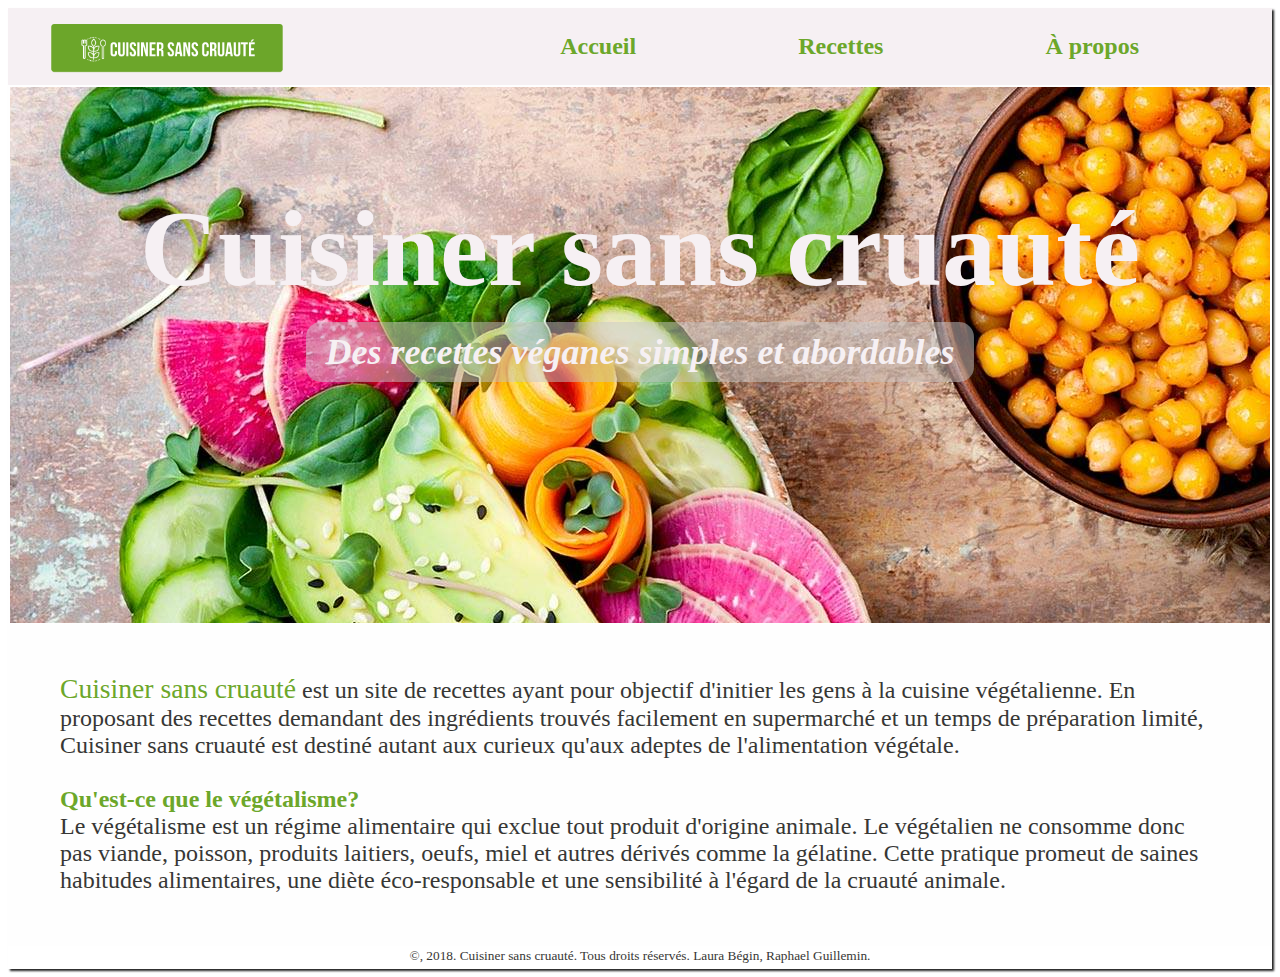
<file: index.html>
<!-- Travail de Laura Begin et Raphael Guillemin -->
<!DOCTYPE html>
<html lang="fr">

<head>
    <title>Cuisiner sans cruauté | Acceuil</title>
    <meta charset="utf-8">
    <link href="style.css" rel="stylesheet">
</head>
<div id="wrapper">
    <body>
      <header>
        <nav>
            <a href="index.html">Accueil</a> &nbsp;
            <a href="recettes.html">Recettes</a> &nbsp;
            <a href="a_propos.html">À propos</a> &nbsp;
      </nav>
        </header>
        <main>
         <div id="image">
          <h1>Cuisiner sans cruauté</h1>
          <h2><a href="recettes.html">Des recettes véganes simples et abordables</a></h2>
         </div>
         <p class="text"><span>Cuisiner sans cruauté</span> est un site de recettes ayant pour objectif d'initier les gens à la cuisine végétalienne. En proposant des recettes demandant des ingrédients trouvés facilement en supermarché et un temps de préparation limité, Cuisiner sans cruauté est destiné autant aux curieux qu'aux adeptes de l'alimentation végétale. <br> <br><span class="span2">Qu'est-ce que le végétalisme?</span> <br>Le végétalisme est un régime alimentaire qui exclue tout produit d'origine animale. Le végétalien ne consomme donc pas viande, poisson, produits laitiers, oeufs, miel et autres dérivés comme la gélatine. Cette pratique promeut de saines habitudes alimentaires, une diète éco-responsable et une sensibilité à l'égard de la cruauté animale.</p>
        </main>
        <footer>
            <p><small>&copy;, 2018. Cuisiner sans cruauté. Tous droits réservés. Laura Bégin, Raphael Guillemin.</small></p>
        </footer>
    </body>
</div>
</html>
</file>
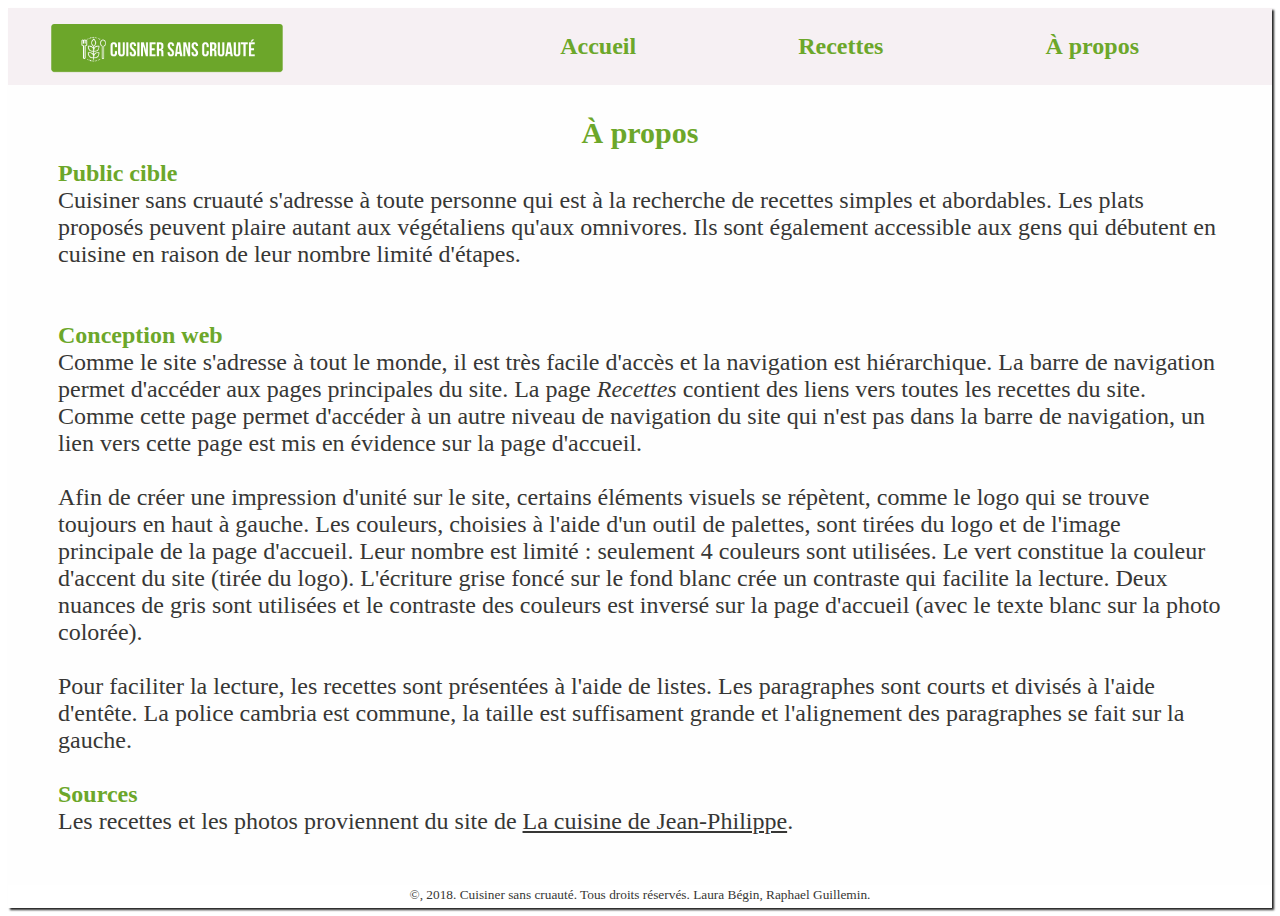
<file: a_propos.html>
<!-- Travail de Laura Begin et Raphael Guillemin -->
<!DOCTYPE html>
<html lang="fr">

<head>
    <title> Cuisiner sans cruauté | À propos</title>
    <meta charset="utf-8">
    <link href="style.css" rel="stylesheet">
</head>
<div id="wrapper">
    <body>
      <header>
    <nav>
        <a href="index.html">Accueil</a> &nbsp;
        <a href="recettes.html">Recettes</a> &nbsp;
        <a href="a_propos.html">À propos</a> &nbsp;
  </nav>
</header>
        <main class="apropos">
          <h3>À propos</h3>
          <span class="span2">Public cible</span><br>
          <p>Cuisiner sans cruauté s'adresse à toute personne qui est à la recherche de recettes simples et abordables. Les plats proposés peuvent plaire autant aux végétaliens qu'aux omnivores. Ils sont également accessible aux gens qui débutent en cuisine en raison de leur nombre limité d'étapes.</p><br><br>
          <span class="span2">Conception web</span><br>
          <p>Comme le site s'adresse à tout le monde, il est très facile d'accès et la navigation est hiérarchique. La barre de navigation permet d'accéder aux pages principales du site. La page <i>Recettes</i> contient des liens vers toutes les recettes du site. Comme cette page permet d'accéder à un autre niveau de navigation du site qui n'est pas dans la barre de navigation, un lien vers cette page est mis en évidence sur la page d'accueil.<br><br>
            Afin de créer une impression d'unité sur le site, certains éléments visuels se répètent, comme le logo qui se trouve toujours en haut à gauche. Les couleurs, choisies à l'aide d'un outil de palettes, sont tirées du logo et de l'image principale de la page d'accueil. Leur nombre est limité : seulement 4 couleurs sont utilisées. Le vert constitue la couleur d'accent du site (tirée du logo). L'écriture grise foncé sur le fond blanc crée un contraste qui facilite la lecture. Deux nuances de gris sont utilisées et le contraste des couleurs est inversé sur la page d'accueil (avec le texte blanc sur la photo colorée).<br><br>
            Pour faciliter la lecture, les recettes sont présentées à l'aide de listes. Les paragraphes sont courts et divisés à l'aide d'entête. La police cambria est commune, la taille est suffisament grande et l'alignement des paragraphes se fait sur la gauche.</p><br>
            <span class="span2">Sources</span><br>
            <p>Les recettes et les photos proviennent du site de <a class="lien" href="https://www.lacuisinedejeanphilippe.com/">La cuisine de Jean-Philippe</a>.</p>
        </main>
        <footer>
            <p><small>&copy;, 2018. Cuisiner sans cruauté. Tous droits réservés. Laura Bégin, Raphael Guillemin.</small></p>
        </footer>
    </body>
</div>
</html>
</file>
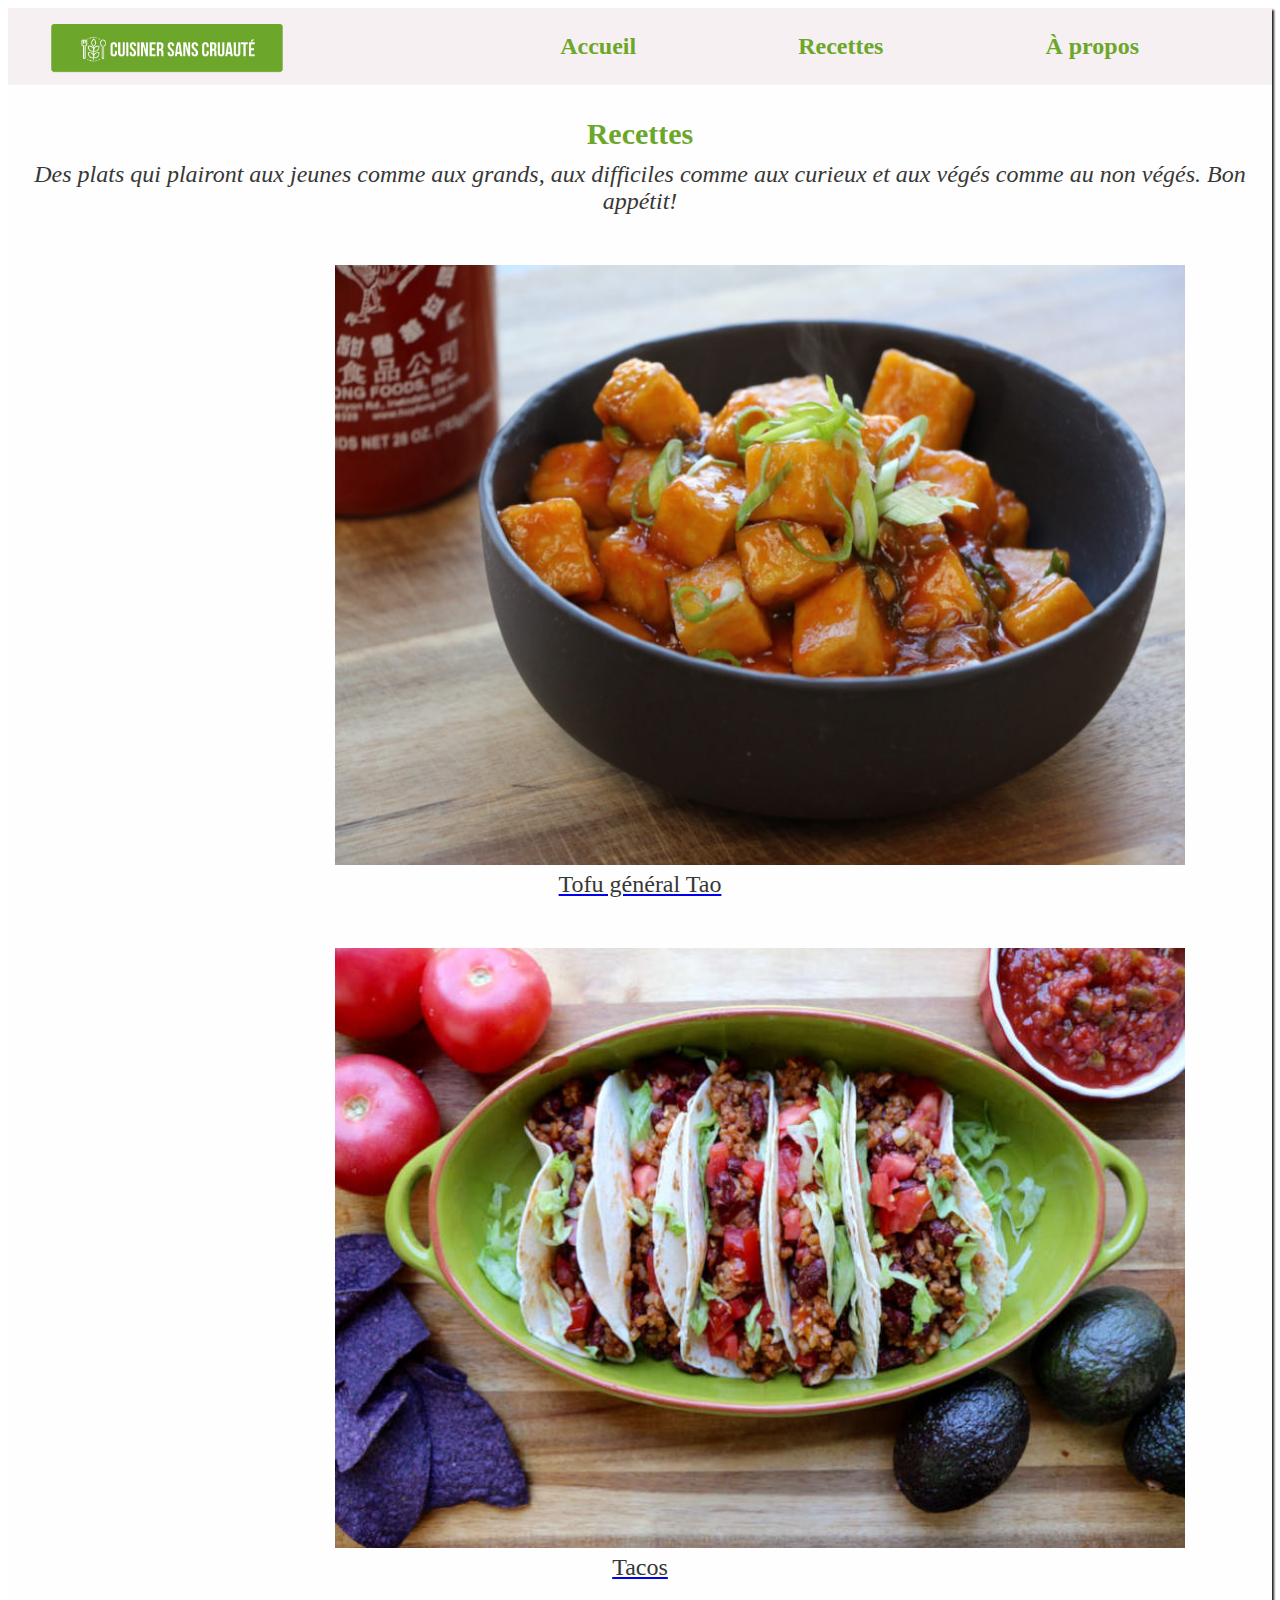
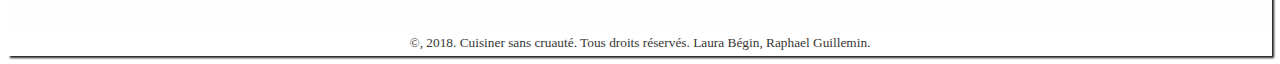
<file: recettes.html>
<!-- Travail de Laura Begin et Raphael Guillemin -->
<!DOCTYPE html>
<html lang="fr">

<head>
    <title> Cuisiner sans cruauté | Recettes </title>
    <meta charset="utf-8">
    <link href="style.css" rel="stylesheet">
</head>
<div id="wrapper">
    <body>
      <header>
        <nav>
            <a href="index.html">Accueil</a> &nbsp;
            <a href="recettes.html">Recettes</a> &nbsp;
            <a href="a_propos.html">À propos</a> &nbsp;
        </nav>
      </header>
      <main>
          <h3>Recettes</h3>
          <p class="text2">Des plats qui plairont aux jeunes comme aux grands, aux difficiles comme aux curieux et aux végés comme au non végés. Bon appétit!</p>
          <div >
              <a href="tofu_general_tao.html">
               <div>
                <img class="imgcliquable" src="Images/tofu_general_tao.jpg" alt="Tofu général tao">
                <p class="nom">Tofu général Tao</p>
              </div>
            </a>
            <a href="tacos.html">
              <div>
                <img class="imgcliquable" src="Images/tacos.jpg" alt="Tacos">
                <p class="nom">Tacos</p>
              </div>    
            </a>
          </div>
        </main>
        <footer>
            <p><small>&copy;, 2018. Cuisiner sans cruauté. Tous droits réservés. Laura Bégin, Raphael Guillemin.</small></p>
        </footer>
    </body>
</div>
</html>
</file>
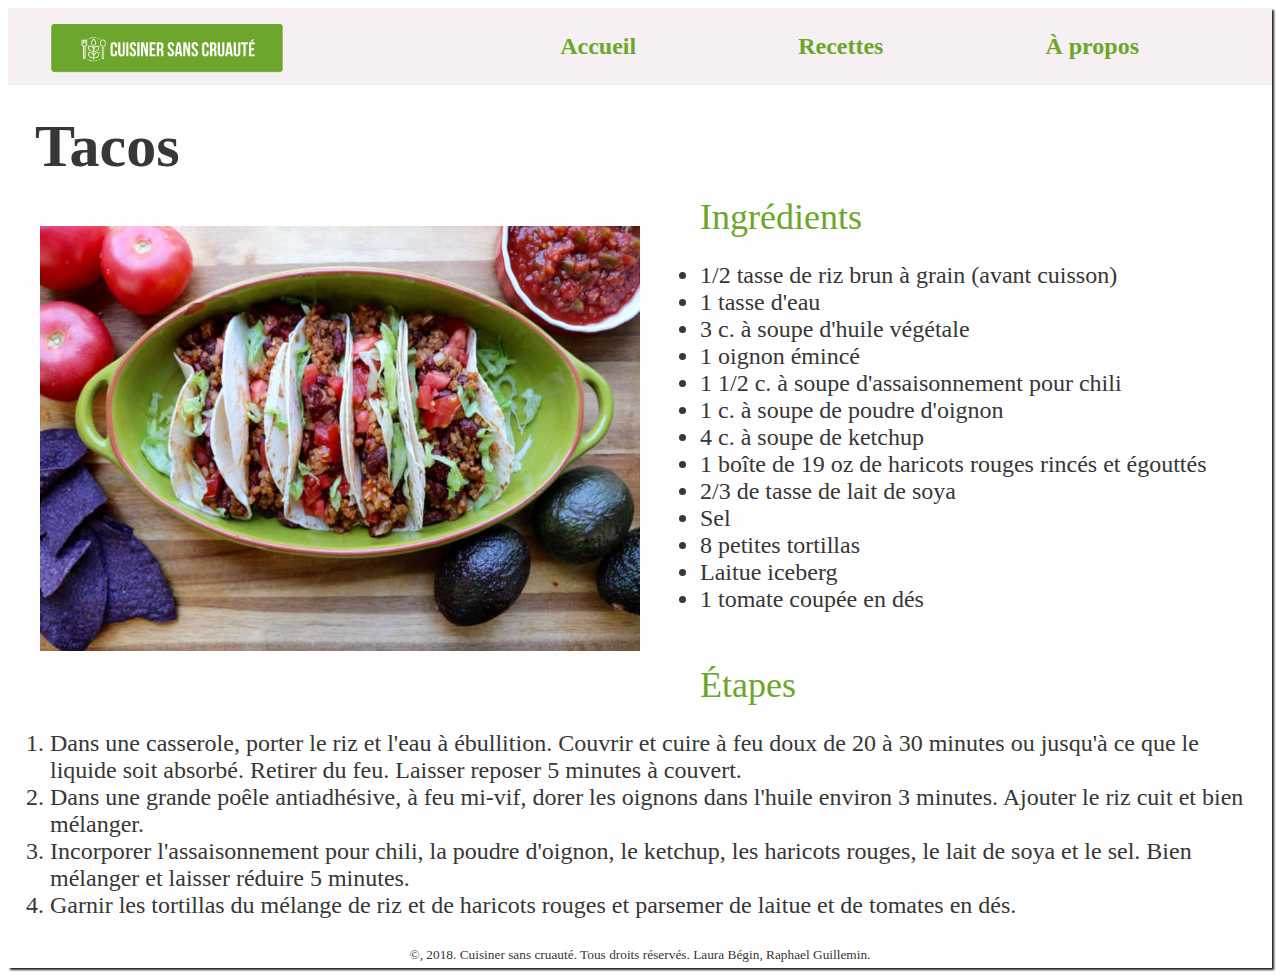
<file: tacos.html>
<!-- Travail de Laura Begin et Raphael Guillemin -->
<!DOCTYPE html>
<html lang="fr">

<head>
    <title> Cuisiner sans cruauté | Tacos </title>
    <meta charset="utf-8">
    <link href="style.css" rel="stylesheet">
</head>
<div id="wrapper">
    <body>
      <header>
      <nav>
          <a href="index.html">Accueil</a> &nbsp;
          <a href="recettes.html">Recettes</a> &nbsp;
          <a href="a_propos.html">À propos</a> &nbsp;
    </nav>
  </header>
        <main>
          <h4>Tacos</h4>
          <div>
            <img class="figure1" src="Images/tacos.jpg" alt="">
            <p class="liste">Ingrédients</p>
              <ul>
                <li>1/2 tasse de riz brun à grain (avant cuisson)</li>
                <li>1 tasse d'eau</li>
                <li>3 c. à soupe d'huile végétale</li>
                <li>1 oignon émincé</li>
                <li>1 1/2 c. à soupe d'assaisonnement pour chili</li>
                <li>1 c. à soupe de poudre d'oignon</li>
                <li>4 c. à soupe de ketchup</li>
                <li>1 boîte de 19 oz de haricots rouges rincés et égouttés</li>
                <li>2/3 de tasse de lait de soya</li>
                <li>Sel</li>
                <li>8 petites tortillas</li>
                <li>Laitue iceberg</li>
                <li>1 tomate coupée en dés</li>
              </ul>
          </div>
          <br>
          <div>
            <p class="liste1">Étapes</p>
            <ol>
              <li>Dans une casserole, porter le riz et l'eau à ébullition. Couvrir et cuire à feu doux de 20 à 30 minutes ou jusqu'à ce que le liquide soit absorbé. Retirer du feu. Laisser reposer 5 minutes à couvert.</li>
              <li>Dans une grande poêle antiadhésive, à feu mi-vif, dorer les oignons dans l'huile environ 3 minutes. Ajouter le riz cuit et bien mélanger.</li>
              <li>Incorporer l'assaisonnement pour chili, la poudre d'oignon, le ketchup, les haricots rouges, le lait de soya et le sel. Bien mélanger et laisser réduire 5 minutes.</li>
              <li>Garnir les tortillas du mélange de riz et de haricots rouges et parsemer de laitue et de tomates en dés.</li>
            </ol>
          </div>
        </main>
        <footer>
          <p><small>&copy;, 2018. Cuisiner sans cruauté. Tous droits réservés. Laura Bégin, Raphael Guillemin.</small></p>
        </footer>
    </body>
</div>
</html>
</file>
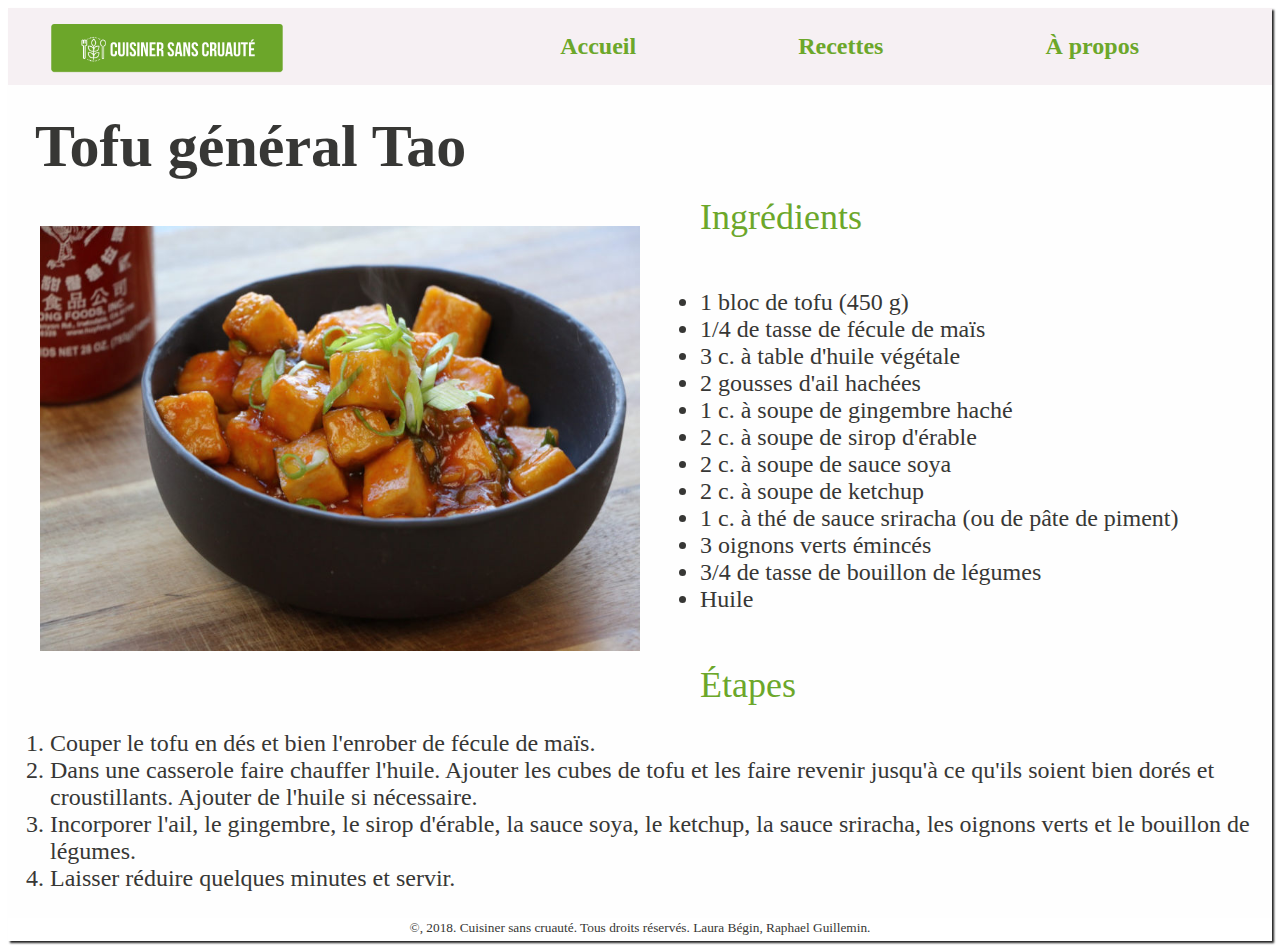
<file: tofu_general_tao.html>
<!-- Travail de Laura Begin et Raphael Guillemin -->
<!DOCTYPE html>
<html lang="fr">

<head>
    <title> Cuisiner sans cruauté | Tofu général Tao </title>
    <meta charset="utf-8">
    <link href="style.css" rel="stylesheet">
</head>
<div id="wrapper">
    <body>
      <header>
        <nav>
            <a href="index.html">Accueil</a> &nbsp;
            <a href="recettes.html">Recettes</a> &nbsp;
            <a href="a_propos.html">À propos</a> &nbsp;
      </nav>
    </header>
        <main>
          <h4>Tofu général Tao</h4>
          <div>
            <img class="figure1" src="Images/tofu_general_tao.jpg" alt="">
            <p class="liste">Ingrédients</p><br>
              <ul>
                <li>1 bloc de tofu (450 g)</li>
                <li>1/4 de tasse de fécule de maïs</li>
                <li>3 c. à table d'huile végétale</li>
                <li>2 gousses d'ail hachées</li>
                <li>1 c. à soupe de gingembre haché</li>
                <li>2 c. à soupe de sirop d'érable</li>
                <li>2 c. à soupe de sauce soya</li>
                <li>2 c. à soupe de ketchup</li>
                <li>1 c. à thé de sauce sriracha (ou de pâte de piment)</li>
                <li>3 oignons verts émincés</li>
                <li>3/4 de tasse de bouillon de légumes</li>
                <li>Huile</li>
              </ul>
          </div>
          <br>
          <div>
          <p class="liste1">Étapes</p>
          <ol>
            <li>Couper le tofu en dés et bien l'enrober de fécule de maïs.</li>
            <li>Dans une casserole faire chauffer l'huile. Ajouter les cubes de tofu et les faire revenir jusqu'à ce qu'ils soient bien dorés et croustillants. Ajouter de l'huile si nécessaire.</li>
            <li>Incorporer l'ail, le gingembre, le sirop d'érable, la sauce soya, le ketchup, la sauce sriracha, les oignons verts et le bouillon de légumes.</li>
            <li>Laisser réduire quelques minutes et servir.</li>
          </ol>
        </div>
        </main>
        <footer>
          <p><small>&copy;, 2018. Cuisiner sans cruauté. Tous droits réservés. Laura Bégin, Raphael Guillemin.</small></p>
        </footer>
    </body>
</div>
</html>
</file>
<file: style.css>
/* Travail de Laura Begin et Raphael Guillemin */

body {
    color: #373735;
    font-family: Cambria, Cochin, Georgia, Times, 'Times New Roman', serif; 
}

p {
    margin:0;
    padding:0;
}

.text{
    margin:0;
    padding:50px;
}

.text2{
    font-style: italic;
    text-align: center;
    padding-bottom: 50px;
}

.imgcliquable {
    height: 600px;
    width: 850px;
    padding-left: 325px;
    
}

.images{
    text-align: center;
    padding: 50px;
    padding-top: 0px;
}

.apropos{
    padding: 50px;
    padding-top: 1px
}

nav {
    font-size: 150%;
    font-weight: lighter;
    background-color: #F6F0F3;
    text-align: right;
    word-spacing: 2em;
    background-image: url(Images/logo.jpg);
    background-size: 25%;
    background-repeat: no-repeat;
    background-position: left;
    padding: 25px;
    border: 0px;
}

nav a { 
    word-spacing: normal;
    text-decoration: none;
    font-weight: bold;
    color:#6CA72A;
}

h1 {
    color: #f6f0f3;
    font-size: 450%;
    font-weight: bolder;
    text-align: center;
    margin:0px;
    padding-top: 100px;
}

h2 {
    text-align: center;
    padding-bottom: 250px;
    padding-top: 20px;
    margin: 0px;
}
h2 a {
    color: #f6f0f3;
    font-style: italic;
    background-color: rgba(200, 200, 200, 0.5);
    border:50px;
    padding-top:10px;
    padding-bottom:10px;
    padding-right:20px;
    padding-left:20px;
    border-radius: 15px;
    font-weight: bolder;
    font-family: Georgia, serif;
    font-size: 100%;
    text-decoration: none;
    
}
h3 {
    text-align: center;
    font-size: 125%;
    color : #6CA72A;
    margin-bottom:10px;
}

h4{
    font-size: 250%;
    margin:15px;
    padding-left:10px;
    padding-top:10px;
}

main {
    font-size: 150%;
    background-color:#fefefe;
    padding: 2px;
}

#image {
    background-image: url(Images/nourriture.jpg);
    background-repeat: no-repeat;
    background-attachment: fixed;
    width: 100%;
    height: 100%;
}

.figure1{
    height: 425px;
    width: 600px;
    padding: 30px;
    padding-right:60px;
    border: 20px;
    float: left;


}

.liste{
    color: #6CA72A;
    font-size: 150%;
}

.liste1{
    color: #6CA72A;
    font-size: 150%;
    padding-left:40px;
}

span {
    color: #6CA72A;
    font-size: 115%;
}
.span2{
    font-weight: bold;
    font-size: 100%;
}
footer {
    text-align: center;
    font-size: 100%;
    padding-bottom: 5px;
}

.nom{
    color: #373735;
    padding-bottom:50px;
    text-align: center;

}

.lien{
    color: #373735;
}

#wrapper { 
    margin-left: auto;
    margin-right: auto;
    width: 100%; 
    background-color: #ffffff;
    box-shadow:2px 2px 2px #222222;
}
</file>
